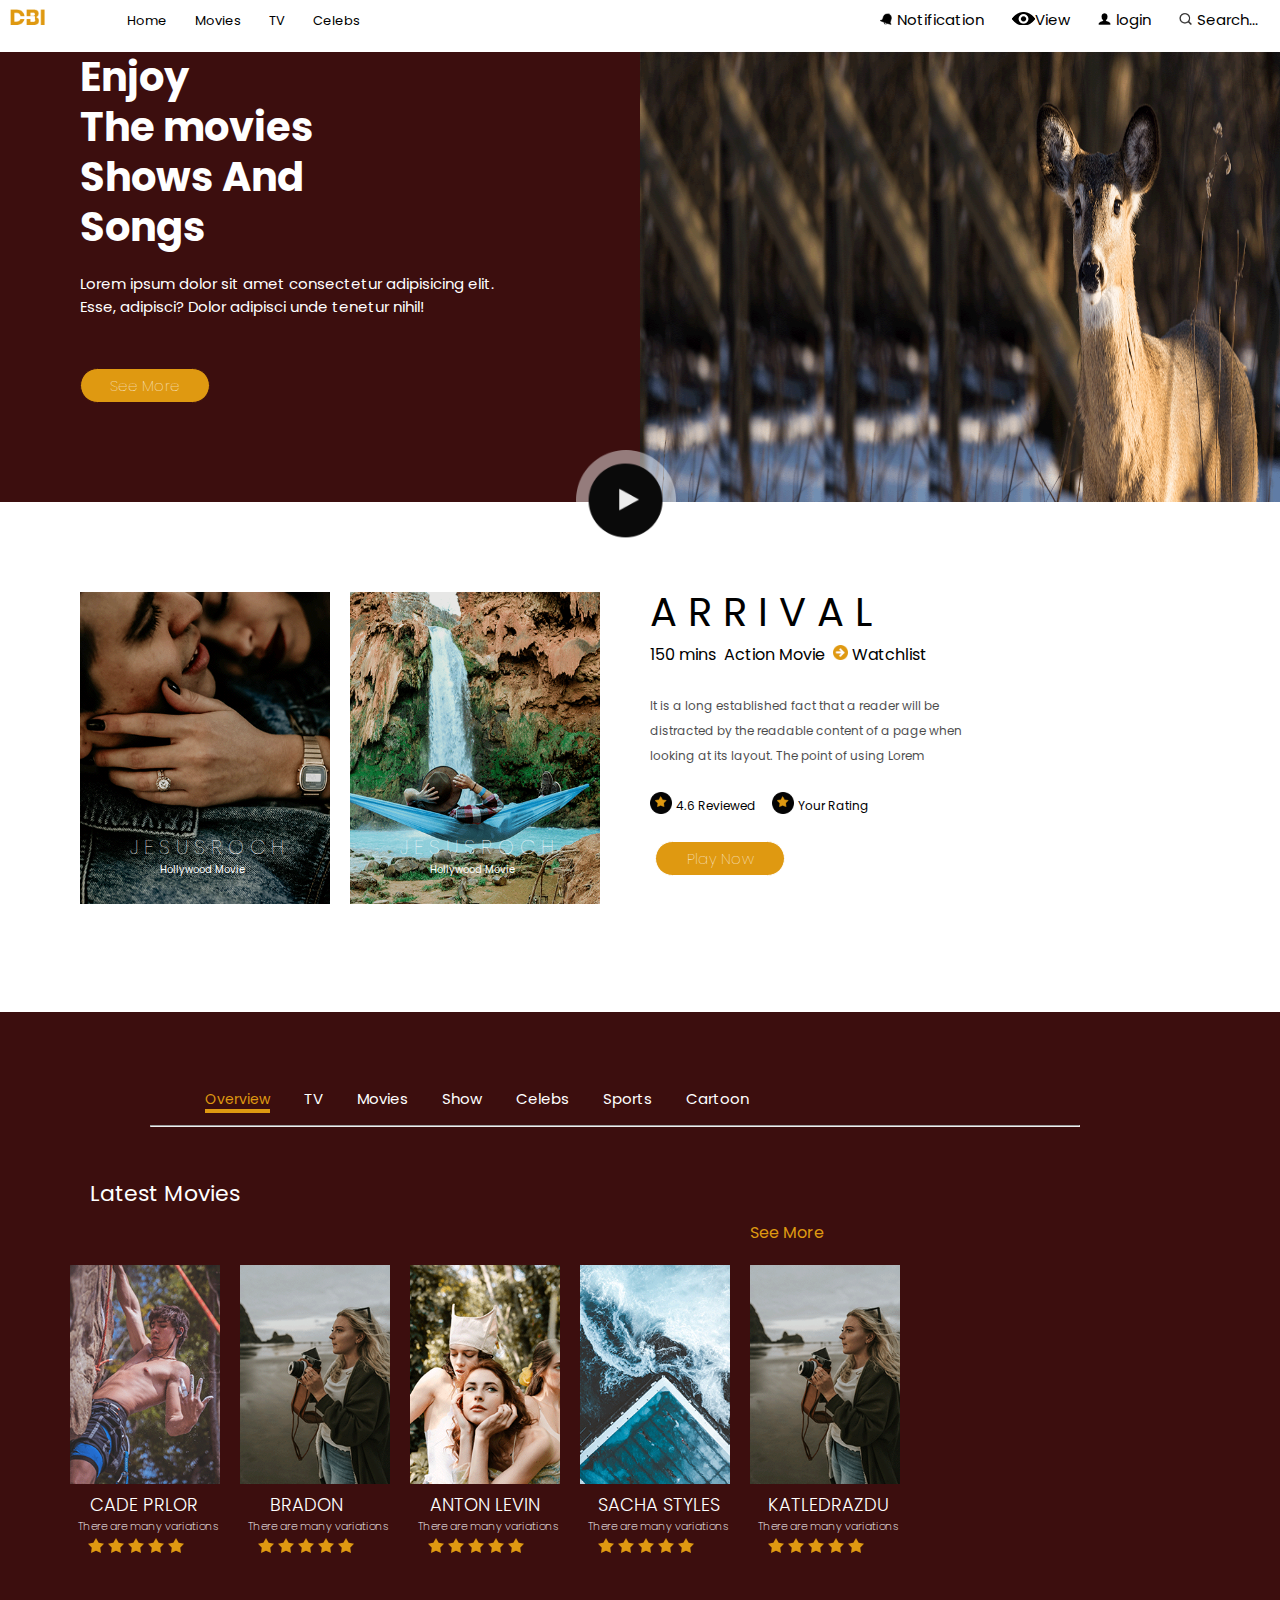
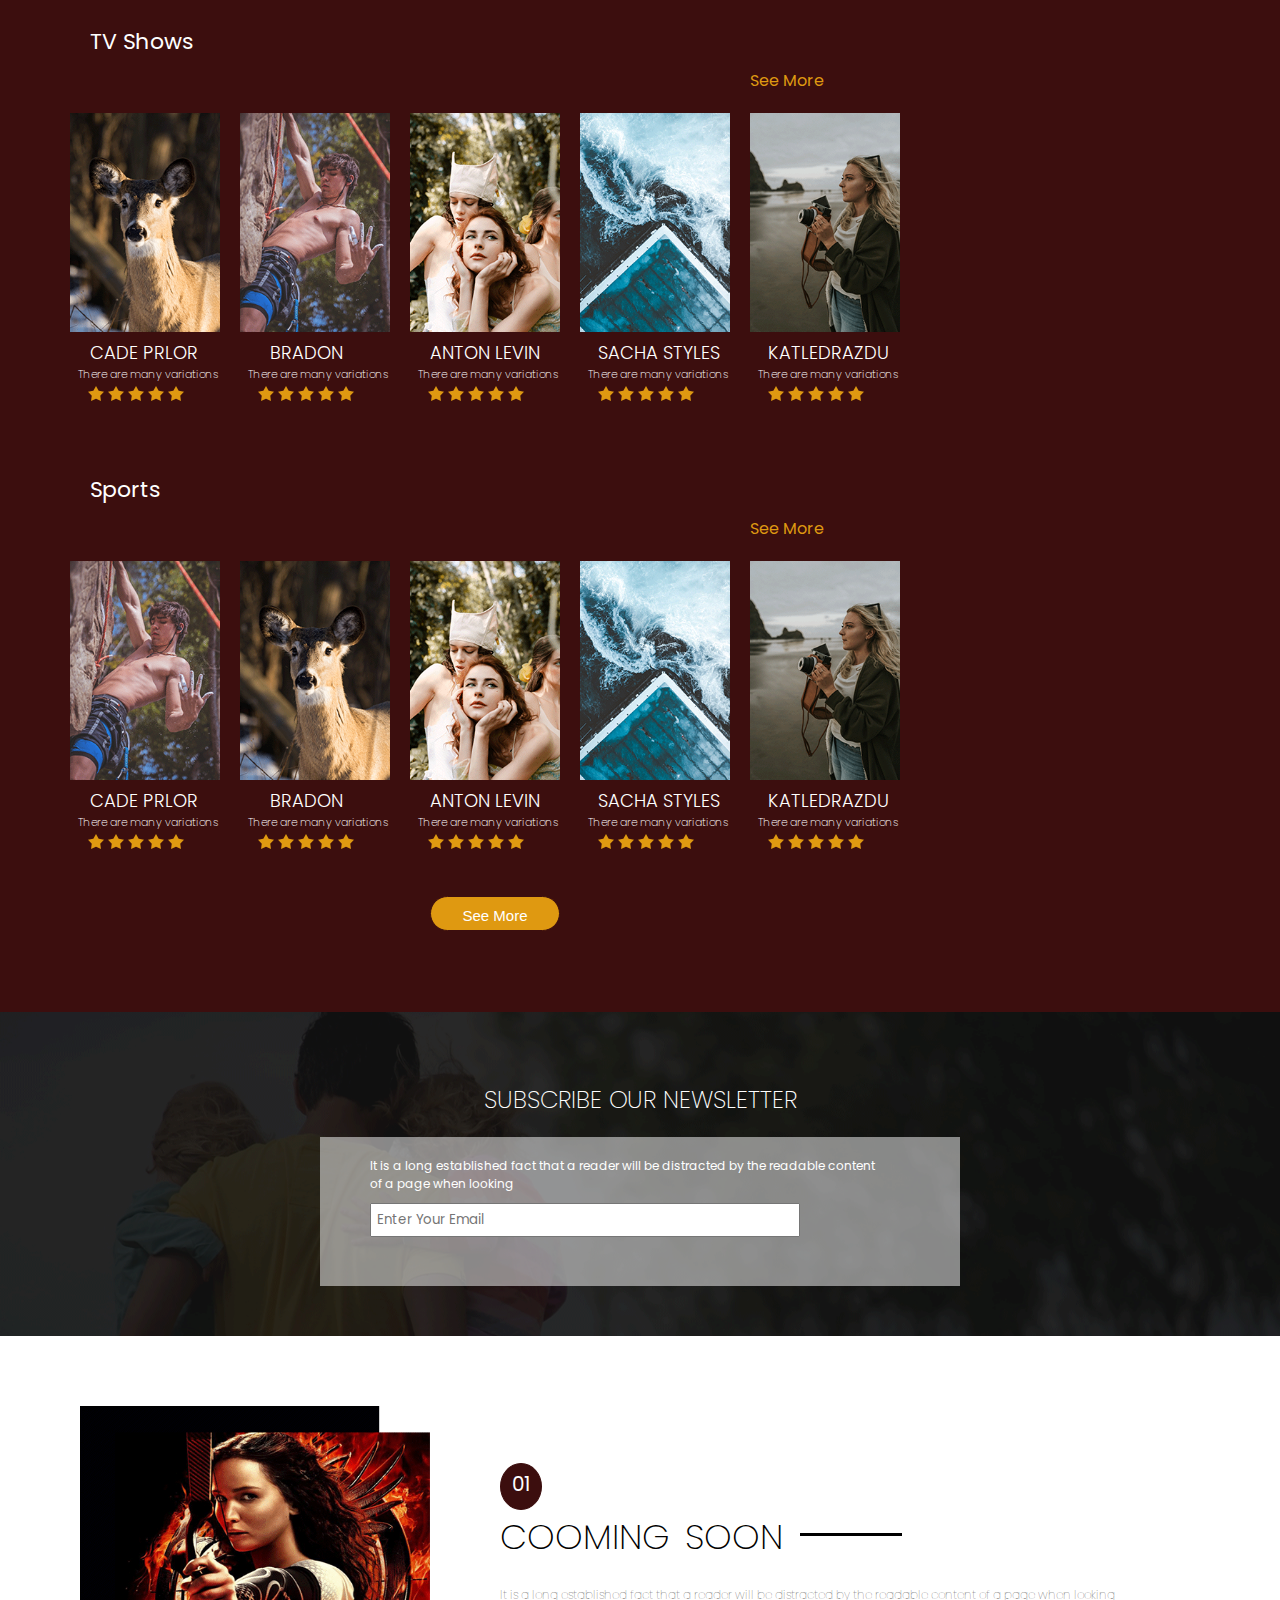
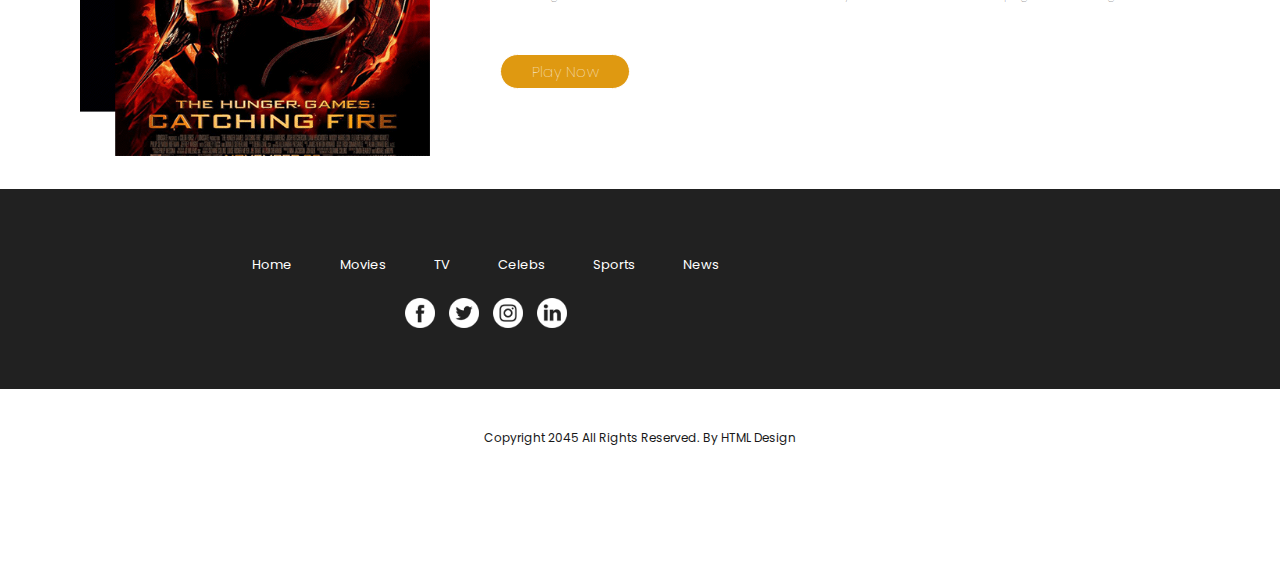
<file: index.html>
<!DOCTYPE html>
<html lang="en">

<head>
    <meta charset="UTF-8">
    <meta http-equiv="X-UA-Compatible" content="IE=edge">
    <meta name="viewport" content="width=device-width, initial-scale=1.0">
    <title>www.dbi.com</title>
    <link rel="stylesheet" href="css/DBIwebsite1.css">
</head>

<body>
    <!-- <div class="container"> -->
    <div class="logo">
        <a href="index.html"><img src="gallery/logo.png"
                alt="logo" height="16px"></a>
    </div>
    <ul class="unorderlist-1">
        <li class="list-1"><a class="anchortag-1" href="#">Home</a></li>
        <li class="list-1"><a class="anchortag-1" href="#">Movies</a></li>
        <li class="list-1"><a class="anchortag-1" href="#">TV</a></li>
        <li class="list-1"><a class="anchortag-1" href="#">Celebs</a></li>
    </ul>
    <ul class="unorderlist-2">
        <li class="list-1"><img src="gallery/notification-icon.png" alt="" width="12px"
                class="img2"><a class="anchortag-2" href="">Notification</a></li>
        <li class="list-1"><img src="gallery/eye-icon.png"><a
                class="anchortag-2" href="">View</a></li>
        <li class="list-1"><img src="gallery/user-icon.png" alt="user" width="13px"
                class="img2"><a class="anchortag-2" href="">login</a></li>
        <li class="list-1"><img src="gallery/search-icon.png" alt="" width="13px"
                class="img2"><a class="anchortag-2" href="">Search...</a></li>
    </ul>
    <!-- </div> -->
    <div class="box-1">
        <p class="p1">Enjoy <br>The movies<br>Shows And<br>Songs</p>
        <img src="gallery/banner-bg.png" alt="" width="50%" height="450px" class="deer">
        <p class="p2">Lorem ipsum dolor sit amet consectetur adipisicing elit. <br> Esse, adipisci? Dolor adipisci unde
            tenetur nihil!</p>
        <img class="playbutton" src="gallery/play-icon.png" alt="playbutton" width="100px"
            height="100px">
        <button class="seemore">See More</button>
    </div>
    <div class="arrival">
        <div class="movie1">
            <h5 class="hm-h">J E S U S R O C H</h2>
                <p class="hm-p">Hollywood Movie</p>
        </div>
        <div class="movie2">
            <h5 class="hm-h">J E S U S R O C H</h5>
            <p class="hm-p">Hollywood Movie</p>
        </div>
        <div class="arrivalbox">
            <h1 class="hm-h1">A R R I V A L</h1>
            <div>150 mins&nbsp; Action Movie &nbsp;<img src="gallery/icon-1.png"
                    alt="watchlist" width="15px"> Watchlist <br><br>
                <span class="watchlist">It is a long established fact that a reader will be <br> distracted by the
                    readable content of a page when <br> looking at its layout. The point of using Lorem
                </span> <br> <br>
                <img src="gallery/icon-2.png" alt="icon-1" width="22px">
                <span class="icon">4.6 Reviewed</span> &nbsp;&nbsp;
                <img src="gallery/icon-2.png" alt="icon-1" width="22px">
                <span class="icon">Your Rating</span>
            </div>
            <button id="playnowbtn">Play Now</button>
        </div>
    </div>
    <div class="div4">
        <div class="forul3">
            <ul class="unorderlist-3">
                <li class="list-2"><a class="ov" href="#">Overview</a></li>
                <li class="list-2"><a class="atagov-10" href="#">TV</a></li>
                <li class="list-2"><a class="atagov-10" href="#">Movies</a></li>
                <li class="list-2"><a class="atagov-10" href="#">Show</a></li>
                <li class="list-2"><a class="atagov-10" href="#">Celebs</a></li>
                <li class="list-2"><a class="atagov-10" href="#">Sports</a></li>
                <li class="list-2"><a class="atagov-10" href="#">Cartoon</a></li>
            </ul>
        </div>
        <hr class="forhr">
        <div class="forlm">
            Latest Movies
        </div>
        <div class="forsm">
            <p>See More</p>
        </div>
        <div>
            <div class="cade">
                <img src="gallery/img-3.png" alt="" width="150px">
                <h2 class="cadeh2">CADE PRLOR</h2>
                <p class="cadep">There are many variations</p>
                <ul class="star">
                    <li class="starli"><img src="gallery/star-icon.png" alt=""></li>
                    <li class="starli"><img src="gallery/star-icon.png" alt=""></li>
                    <li class="starli"><img src="gallery/star-icon.png" alt=""></li>
                    <li class="starli"><img src="gallery/star-icon.png" alt=""></li>
                    <li class="starli"><img src="gallery/star-icon.png" alt=""></li>
                </ul>
            </div>
            <div class="bradon">
                <img src="gallery/img-7.png" alt="" width="150px">
                <h2 class="bradonh2">BRADON</h2>
                <p class="bradonp">There are many variations</p>
                <ul class="star">
                    <li class="starli"><img src="gallery/star-icon.png" alt=""></li>
                    <li class="starli"><img src="gallery/star-icon.png" alt=""></li>
                    <li class="starli"><img src="gallery/star-icon.png" alt=""></li>
                    <li class="starli"><img src="gallery/star-icon.png" alt=""></li>
                    <li class="starli"><img src="gallery/star-icon.png" alt=""></li>
                </ul>
            </div>
            <div class="anton">
                <img src="gallery/img-5.png" alt="" width="150px">
                <h2 class="antonh2">ANTON LEVIN</h2>
                <p class="bradonp">There are many variations</p>
                <ul class="star">
                    <li class="starli"><img src="gallery/star-icon.png" alt=""></li>
                    <li class="starli"><img src="gallery/star-icon.png" alt=""></li>
                    <li class="starli"><img src="gallery/star-icon.png" alt=""></li>
                    <li class="starli"><img src="gallery/star-icon.png" alt=""></li>
                    <li class="starli"><img src="gallery/star-icon.png" alt=""></li>
                </ul>
            </div>
            <div class="sacha">
                <img src="gallery/img-6.png" alt="" width="150px">
                <h2 class="sachah2">SACHA STYLES</h2>
                <p class="bradonp">There are many variations</p>
                <ul class="star">
                    <li class="starli"><img src="gallery/star-icon.png" alt=""></li>
                    <li class="starli"><img src="gallery/star-icon.png" alt=""></li>
                    <li class="starli"><img src="gallery/star-icon.png" alt=""></li>
                    <li class="starli"><img src="gallery/star-icon.png" alt=""></li>
                    <li class="starli"><img src="gallery/star-icon.png" alt=""></li>
                </ul>
            </div>
            <div class="katled">
                <img src="gallery/img-7.png" alt="" width="150px">
                <h2 class="katledh2">KATLEDRAZDU</h2>
                <p class="bradonp">There are many variations</p>
                <ul class="star">
                    <li class="starli"><img src="gallery/star-icon.png" alt=""></li>
                    <li class="starli"><img src="gallery/star-icon.png" alt=""></li>
                    <li class="starli"><img src="gallery/star-icon.png" alt=""></li>
                    <li class="starli"><img src="gallery/star-icon.png" alt=""></li>
                    <li class="starli"><img src="gallery/star-icon.png" alt=""></li>
                </ul>
            </div>
        </div>
        <div class="forlm"> <br><br><br><br><br><br><br><br><br><br>
            TV Shows
        </div>
        <div class="forsm">
            <p>See More</p>
        </div>
        <div>
            <div class="cade">
                <img src="gallery/img-4.png" alt="" width="150px">
                <h2 class="cadeh2">CADE PRLOR</h2>
                <p class="cadep">There are many variations</p>
                <ul class="star">
                    <li class="starli"><img src="gallery/star-icon.png" alt=""></li>
                    <li class="starli"><img src="gallery/star-icon.png" alt=""></li>
                    <li class="starli"><img src="gallery/star-icon.png" alt=""></li>
                    <li class="starli"><img src="gallery/star-icon.png" alt=""></li>
                    <li class="starli"><img src="gallery/star-icon.png" alt=""></li>
                </ul>
            </div>
            <div class="bradon">
                <img src="gallery/img-3.png" alt="" width="150px">
                <h2 class="bradonh2">BRADON</h2>
                <p class="bradonp">There are many variations</p>
                <ul class="star">
                    <li class="starli"><img src="gallery/star-icon.png" alt=""></li>
                    <li class="starli"><img src="gallery/star-icon.png" alt=""></li>
                    <li class="starli"><img src="gallery/star-icon.png" alt=""></li>
                    <li class="starli"><img src="gallery/star-icon.png" alt=""></li>
                    <li class="starli"><img src="gallery/star-icon.png" alt=""></li>
                </ul>
            </div>
            <div class="anton">
                <img src="gallery/img-5.png" alt="" width="150px">
                <h2 class="antonh2">ANTON LEVIN</h2>
                <p class="bradonp">There are many variations</p>
                <ul class="star">
                    <li class="starli"><img src="gallery/star-icon.png" alt=""></li>
                    <li class="starli"><img src="gallery/star-icon.png" alt=""></li>
                    <li class="starli"><img src="gallery/star-icon.png" alt=""></li>
                    <li class="starli"><img src="gallery/star-icon.png" alt=""></li>
                    <li class="starli"><img src="gallery/star-icon.png" alt=""></li>
                </ul>
            </div>
            <div class="sacha">
                <img src="gallery/img-6.png" alt="" width="150px">
                <h2 class="sachah2">SACHA STYLES</h2>
                <p class="bradonp">There are many variations</p>
                <ul class="star">
                    <li class="starli"><img src="gallery/star-icon.png" alt=""></li>
                    <li class="starli"><img src="gallery/star-icon.png" alt=""></li>
                    <li class="starli"><img src="gallery/star-icon.png" alt=""></li>
                    <li class="starli"><img src="gallery/star-icon.png" alt=""></li>
                    <li class="starli"><img src="gallery/star-icon.png" alt=""></li>
                </ul>
            </div>
            <div class="katled">
                <img src="gallery/img-7.png" alt="" width="150px">
                <h2 class="katledh2">KATLEDRAZDU</h2>
                <p class="bradonp">There are many variations</p>
                <ul class="star">
                    <li class="starli"><img src="gallery/star-icon.png" alt=""></li>
                    <li class="starli"><img src="gallery/star-icon.png" alt=""></li>
                    <li class="starli"><img src="gallery/star-icon.png" alt=""></li>
                    <li class="starli"><img src="gallery/star-icon.png" alt=""></li>
                    <li class="starli"><img src="gallery/star-icon.png" alt=""></li>
                </ul>
            </div>
        </div>
        <div class="forlm"> <br><br><br><br><br><br><br><br><br><br>
            Sports
        </div>
        <div class="forsm">
            <p>See More</p>
        </div>
        <div>
            <div class="cade">
                <img src="gallery/img-3.png" alt="" width="150px">
                <h2 class="cadeh2">CADE PRLOR</h2>
                <p class="cadep">There are many variations</p>
                <ul class="star">
                    <li class="starli"><img src="gallery/star-icon.png" alt=""></li>
                    <li class="starli"><img src="gallery/star-icon.png" alt=""></li>
                    <li class="starli"><img src="gallery/star-icon.png" alt=""></li>
                    <li class="starli"><img src="gallery/star-icon.png" alt=""></li>
                    <li class="starli"><img src="gallery/star-icon.png" alt=""></li>
                </ul>
            </div>
            <div class="bradon">
                <img src="gallery/img-4.png" alt="" width="150px">
                <h2 class="bradonh2">BRADON</h2>
                <p class="bradonp">There are many variations</p>
                <ul class="star">
                    <li class="starli"><img src="gallery/star-icon.png" alt=""></li>
                    <li class="starli"><img src="gallery/star-icon.png" alt=""></li>
                    <li class="starli"><img src="gallery/star-icon.png" alt=""></li>
                    <li class="starli"><img src="gallery/star-icon.png" alt=""></li>
                    <li class="starli"><img src="gallery/star-icon.png" alt=""></li>
                </ul>
            </div>
            <div class="anton">
                <img src="gallery/img-5.png" alt="" width="150px">
                <h2 class="antonh2">ANTON LEVIN</h2>
                <p class="bradonp">There are many variations</p>
                <ul class="star">
                    <li class="starli"><img src="gallery/star-icon.png" alt=""></li>
                    <li class="starli"><img src="gallery/star-icon.png" alt=""></li>
                    <li class="starli"><img src="gallery/star-icon.png" alt=""></li>
                    <li class="starli"><img src="gallery/star-icon.png" alt=""></li>
                    <li class="starli"><img src="gallery/star-icon.png" alt=""></li>
                </ul>
            </div>
            <div class="sacha">
                <img src="gallery/img-6.png" alt="" width="150px">
                <h2 class="sachah2">SACHA STYLES</h2>
                <p class="bradonp">There are many variations</p>
                <ul class="star">
                    <li class="starli"><img src="gallery/star-icon.png" alt=""></li>
                    <li class="starli"><img src="gallery/star-icon.png" alt=""></li>
                    <li class="starli"><img src="gallery/star-icon.png" alt=""></li>
                    <li class="starli"><img src="gallery/star-icon.png" alt=""></li>
                    <li class="starli"><img src="gallery/star-icon.png" alt=""></li>
                </ul>
            </div>
            <div class="katled">
                <img src="gallery/img-7.png" alt="" width="150px">
                <h2 class="katledh2">KATLEDRAZDU</h2>
                <p class="bradonp">There are many variations</p>
                <ul class="star">
                    <li class="starli"><img src="gallery/star-icon.png" alt=""></li>
                    <li class="starli"><img src="gallery/star-icon.png" alt=""></li>
                    <li class="starli"><img src="gallery/star-icon.png" alt=""></li>
                    <li class="starli"><img src="gallery/star-icon.png" alt=""></li>
                    <li class="starli"><img src="gallery/star-icon.png" alt=""></li>
                </ul>
            </div>
        </div>
        <button class="seemore2">See More</button>
    </div>
    <div class="nl">
        <h2 class="nlh">SUBSCRIBE OUR NEWSLETTER</h2>
        <div class="email">
            <p class="emailp">It is a long established fact that a reader will be distracted by the readable content of
                a page when looking
            </p>
            <input type="email" placeholder="Enter Your Email">
            <div class="arrow">
                <img class="arrowimg" src="gallery/right-arrow.png" alt="" height="10px"
                    width="10px">
            </div>
        </div>
    </div>
    <div class="cs">
        <div class="poster">
            <img src="gallery/img-17.png" alt="" width="350px" height="350px">
        </div>
        <div class="circle">01</div>
        <h2 class="csh">COOMING SOON</h2>
        <hr class="cshr">
        <hr class="cshr2">
        <p class="csp">It is a long established fact that a reader will be distracted by the readable content of a page
            when looking</p>
        <button class="playnow2">Play Now</button>
    </div>
    <div class="footer">
        <ul class="unorderlist-5">
            <li class="list-1"><a class="anchortag-3" href="#">Home</a></li>
            <li class="list-1"><a class="anchortag-3" href="#">Movies</a></li>
            <li class="list-1"><a class="anchortag-3" href="#">TV</a></li>
            <li class="list-1"><a class="anchortag-3" href="#">Celebs</a></li>
            <li class="list-1"><a class="anchortag-3" href="#">Sports</a></li>
            <li class="list-1"><a class="anchortag-3" href="#">News</a></li>
        </ul>
        <ul class="unorderlist-4">
            <li class="list-last"><a class="anchortag-4" href="#"><img
                        src="gallery/fb-icon.png" alt="fb-icon" width="30px"
                        height="30px"></a></li>
            <li class="list-last"><a class="anchortag-4" href="#"><img
                        src="gallery/twitter-icon.png" alt="" width="30px" height="30px"></a>
            </li>
            <li class="list-last"><a class="anchortag-4" href="#"><img
                        src="gallery/instagram-icon.png" alt="" width="30px"
                        height="30px"></a></li>
            <li class="list-last"><a class="anchortag-4" href="#"><img
                        src="gallery/linkedin-icon.png" alt="" width="30px" height="30px"></a>
            </li>
        </ul>
    </div>
    <footer>
        Copyright 2045 All Rights Reserved. By HTML Design
    </footer>
</body>
</html>
</file>
<file: css/DBIwebsite1.css>
@import url('https://fonts.googleapis.com/css2?family=Poppins:wght@400;800&display=swap');

* {
   margin: 0%;
   padding: 0%;
}


body {
    font-family: 'Poppins', sans-serif;
}

.logo {
    margin: 7px 10px 20px 10px ;
    float: left;
}

.unorderlist-1 {
    list-style-type: none;
    float: left;
    margin: -5px 10px -5px 60px;
}

.list-1 {
    display: inline-block;
    padding: 12px;
}

.anchortag-1 {
    text-decoration: none;
    color: black;
    font-size: 13px;
}

.unorderlist-2 {
    list-style-type: none;
    float: right;
    margin: -5px 10px -5px 60px;
}

.anchortag-2 {
    text-decoration: none;
    color: black;
    font-size: 15px;
}

.anchortag-2:hover {
    color: blue;
}


.anchortag-1:hover {
    color: #df9911;
}

.img2 {
    margin-right: 5px;
}

.box-1 {
    clear: both;
    background-color:#3c0e0e;
    width: 50%;
    height: 450px;
    margin-top: 20px;
    margin: 0px;
}

.p1 {
    font-family: 'Poppins', sans-serif;
    color: white;
    font-size: 40px;
    font-weight: bold;
    margin: 80px 100px 150px 80px;
    line-height: 50px;
} 

.deer {
    position: absolute ;
    top: 51.50px;
    left: 50%;
}

.p2 {
    font-size: 15px;
    color: white;
    margin: -130px 100px 0px 80px;
}

.seemore {
    border: 1px solid #3c0e0e;
    border-radius: 30px;
    width: 130px;
    height: 35px;
    color: white;
    background-color: #df9911;
    margin: 50px 100px 50px 80px;
    padding: 5px;
    font-size: 12px;
    cursor: pointer;
    font-size: 15px;
    font-weight: lighter;
    font-family: 'Poppins', sans-serif;
}

.seemore:hover {
    background-color: white;
    color: black;
}

.playbutton {
    position: absolute;
    top: 50%;
    left: 45%;
}

.arrival {
    width: 99.80%;
    height: 500px;
}

.movie1 {
    float: left;
    width: 250px;
    background-image: url("../gallery/img-1.png");
    background-repeat: no-repeat;
    background-size: 100%;
    margin: 10px 20px 100px 80px;
}

.hm-h {
    color: white;
    font-size: 20px;
    font-weight: lighter;
    width: 400px;
    height: 300px;
    position: relative;
    top: 240px;
    left: 50px;
}

.hm-p {
    color: white;
    font-size: 10px;
    position: relative;
    top: -30px;
    left: 80px;
}

.movie2 {
    float: left;
    width: 250px;
    background-image: url("../gallery/img-2.png");
    background-repeat: no-repeat;
    background-size: 100%;
    margin: 10px 50px 100px 0px;
}

.arrivalbox {
    margin-top: 5px;
    padding-bottom: 100px;
    height: 320px;
}

.hm-h1 {
    color: black;
    font-size: 40px;
    font-weight: 400;
    margin-top: 80px;
    margin-left: -100px;
}

.watchlist {
    opacity: 0.7;
    font-size: 12px;
}

.icon {
    vertical-align: text-top;
    font-size: 12px;
}


#playnowbtn {
    border: 1px solid white;
    border-radius: 30px;
    width: 130px;
    height: 35px;
    color: white;
    background-color: #df9911;
    margin: 20px 10px 50px 5px;
    padding: 2px;
    font-size: 12px;
    cursor: pointer;
    font-size: 15px;
    font-weight: lighter;
    font-family: 'Poppins', sans-serif;
}

#playnowbtn:hover {
    background-color: black;
    color: white;
}

.div4 {
    background-color: #3c0e0e;
    height: 1600px;
    color: white;
    margin-top: -70px;
}

.forul3 {
    margin-left: 190px;
    padding-top: 60px;
}

.unorderlist-3 {
    font-size: 14px;
}

.list-2 {
    display: inline-block;
    list-style-type: none;
    padding: 15px;
}

 .atagov-10 {
    text-decoration: none;
    color: white;
    font-size: 15px;
    cursor: pointer;
}

 .atagov-10:hover {
    color: #df9911;
    border-bottom: 4px solid #df9911;
}

.ov {
    text-decoration: none;
    cursor: pointer; 
    color: #df9911;
    border-bottom: 4px solid #df9911;
}

.forhr {
    margin-left: 150px;
    margin-right: 200px;
}


.forsm {
    margin-top: 10px;
    margin-left: 750px; 
    color: #df9911;
    width: 75px;
}

.forlm {
    font-size: 22px;
    margin-top: 50px;
    margin-left: 90px;
}

.forsm:hover {
    color: white;
}

.head {
    margin-left: 10px;
    display: inline-block;
}

.th {
    font-size: 10px;
    display: inline;
}

.latest {
    background-color: #3c0e0e;
}

.cade {
    float: left;
    margin-top: 20px;
    margin-left:70px;
}

.cadeh2 {
    font-weight: 300;
    font-size: 18px;
    margin-left: 20px;
}

.cadep {
    font-size: 11px;
    font-weight: 200;
    margin-left: 8px;
}

.star {
    list-style-type: none;
    margin-left: 18px;
}

.starli {
    display: inline-block;
}

.bradon {
    float: left;
    margin-top: 20px;
    margin-left: 20px;
}

.bradonp {
    font-size: 11px;
    font-weight: 200;
    margin-left: 8px;
}

.bradonh2 {
    font-weight: 300;
    font-size: 18px;
    margin-left: 30px;
}

.anton {
    float: left;
    margin-top: 20px;
    margin-left: 20px;
}

.sacha {
    float: left;
    margin-top: 20px;
    margin-left: 20px;
}

.katled {
    float: left;
    margin-top: 20px;
    margin-left: 20px;
}

.antonh2 {
    font-weight: 300;
    font-size: 18px;
    margin-left: 20px;
}

.sachah2 {
    font-weight: 300;
    font-size: 18px;
    margin-left: 18px;
}

.katledh2 {
    font-weight: 300;
    font-size: 18px;
    margin-left: 18px;
}

.seemore2 {
    border: 1px solid #3c0e0e;
    border-radius: 30px;
    width: 130px;
    height: 35px;
    color: white;
    background-color: #df9911;
    margin: 40px 100px 50px 430px;
    padding: 10px;
    font-size: 12px;
    cursor: pointer;
    font-size: 15px;
    font-weight: lighter;
}

.seemore2:hover {
    background-color: white;
    color: black;
}

.nl {
    background-image: url("../gallery/newsletter-bg.png");
    background-repeat: no-repeat;
    background-size: cover;
    width: 100%;
    padding-bottom: 50px;
}

.nlh {
    text-align: center;
    color: white;
    font-weight: 200;
    padding-top: 70px;
    padding-bottom: 20px;
}

.email {
    margin: auto;
    width: 50%;
    padding-bottom: 50px;
    background-color: rgba(255,255,255,.5);
}

.emailp {
    color: white;
    font-size: 12px;
    padding-left: 50px;
    padding-right: 80px;
    padding-top: 20px;
}

input[type="email"] {
    width: 65%;
    height: 20px;
    margin-left: 50px;
    margin-top: 10px;
    font-family: 'Poppins', sans-serif;
    padding: 5px;
}

.arrow {
    height: 33px;
    width: 33px;
    margin-left: 393px;
    margin-top: -34px;
    background-color: #df9911;
    text-align: center;
}

.arrowimg {
    margin-top: 12px;
}

.cs {
    padding-bottom: 50px;
}

.poster {
    margin-top: 70px;
    margin-left: 80px;
}

.circle {
    border: 1px solid #3c0e0e;
    border-radius: 50%;
    background-color: #3c0e0e;
    height: 40px;
    width: 40px;
    color: white;
    text-align: center;
    padding-top: 5px;
    margin-left: 500px;
    margin-top: -300px;
    font-size: 20px;
}

.csh {
    font-size: 35px;
    font-weight: 200;
    word-spacing: 5px;
    margin-left: 500px;
}

.cshr {
    width: 100px;
    margin-left: 800px;
    margin-top: -30px;
    margin-bottom: -1px;
    border: 1px solid black;
}

.cshr2 {
    width: 100px;
    margin-left: 800px;
    border: 1px solid black;
}

.csp {
    font-size: 12px;
    font-weight: 100;
    margin-top: 50px;
    margin-left: 500px;
    margin-right: 70px;
    opacity: 0.8;
}

.playnow2 {
    border: 1px solid white;
    border-radius: 30px;
    width: 130px;
    height: 35px;
    color: white;
    background-color: #df9911;
    margin: 50px 10px 50px 500px;
    padding: 2px;
    font-size: 12px;
    cursor: pointer;
    font-size: 15px;
    font-weight: lighter;
    font-family: 'Poppins', sans-serif;
}

.playnow2:hover {
    background-color: black;
    color: white;
}

.footer {
    width: 100%;
    height: 200px;
    background-color: #212121;
}

.unorderlist-5 {
    list-style-type: none;
    float: left;
    margin: 50px 10px -5px 220px;
}

.anchortag-3 {
    text-decoration: none;
    color: white;
    font-size: 13px;
    padding-left: 20px;
}

.anchortag-3:hover {
    color: #df9911;
} 

.anchortag-4 {
    text-decoration: none;
    color: white;
}

.list-last {
    display: inline-block;
    padding: 5px;
    cursor: pointer;
}

.unorderlist-4 {
    list-style-type: none;
    float: left;
    margin: 10px 0px 0px 400px;
}

footer {
    font-size: 12px;
    opacity: 0.9;
    text-align: center;
    padding-top: 40px;
    padding-bottom: 120px;
}
</file>
